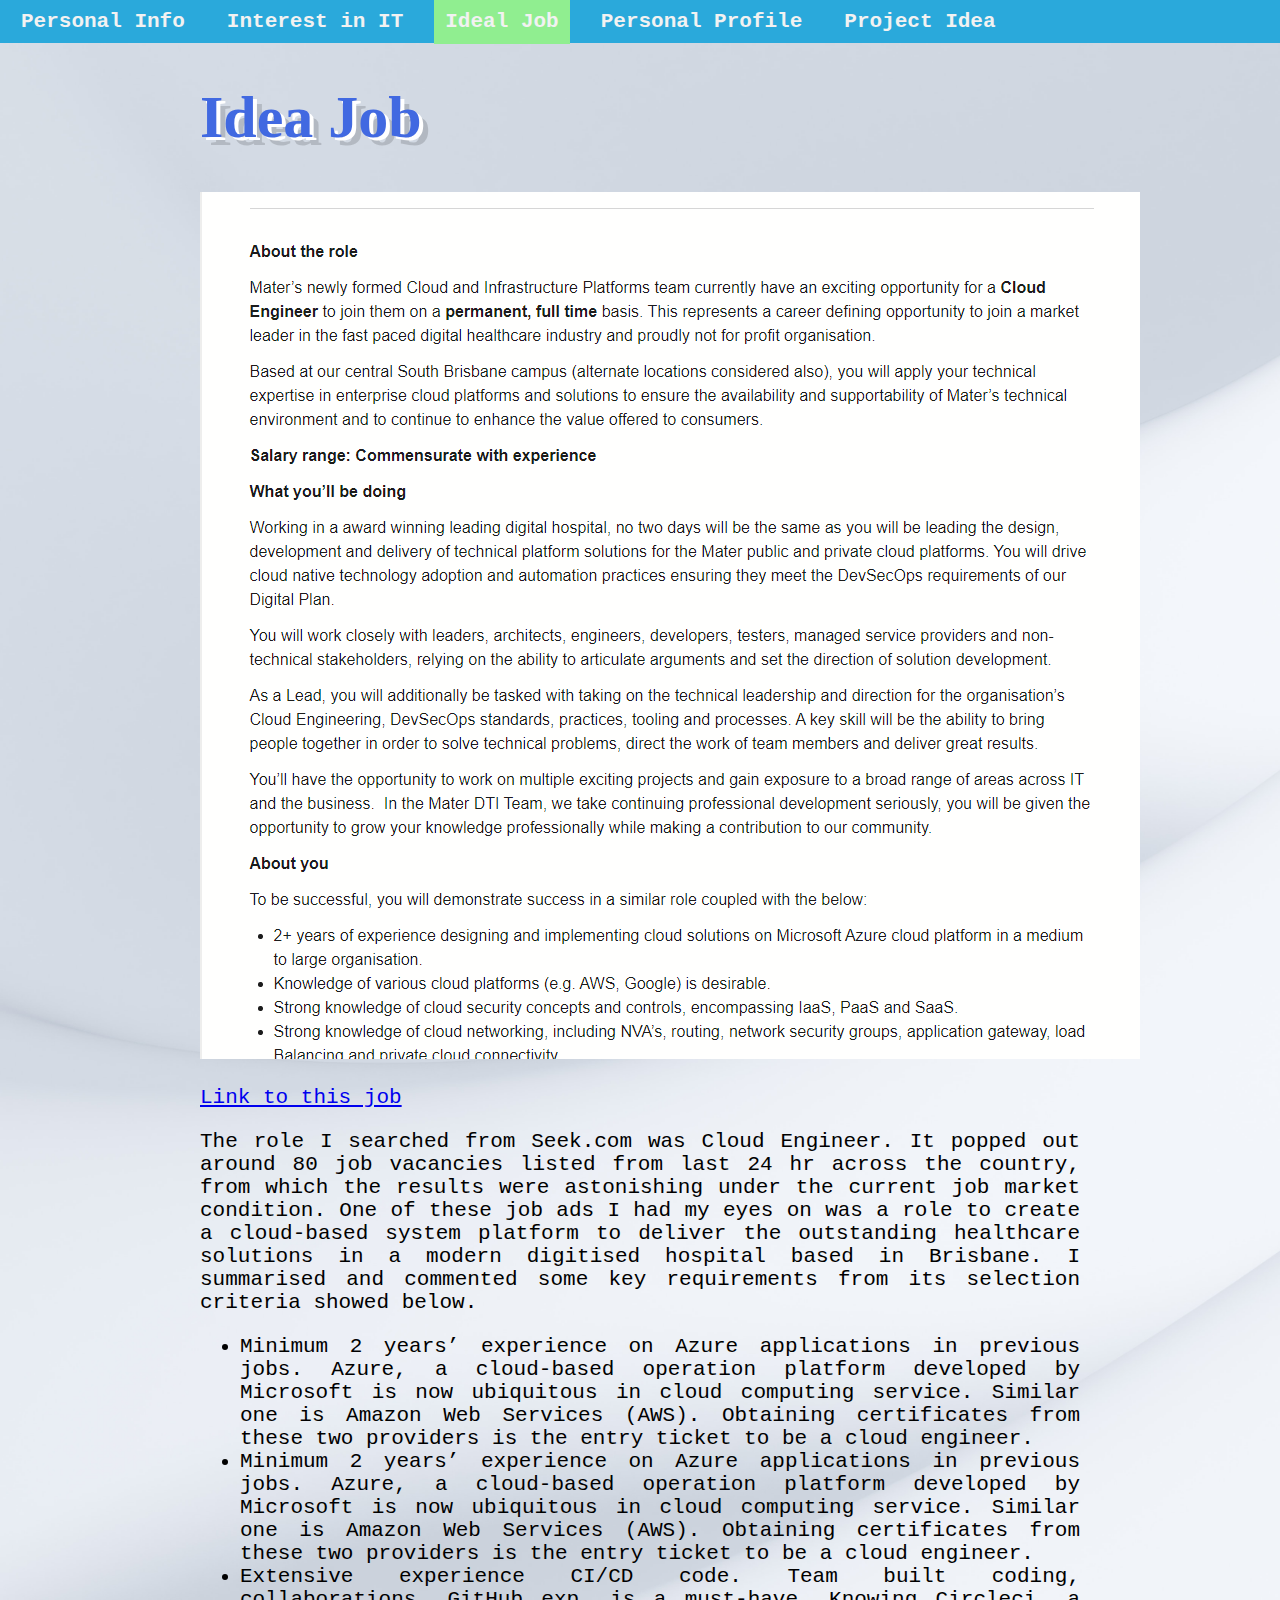
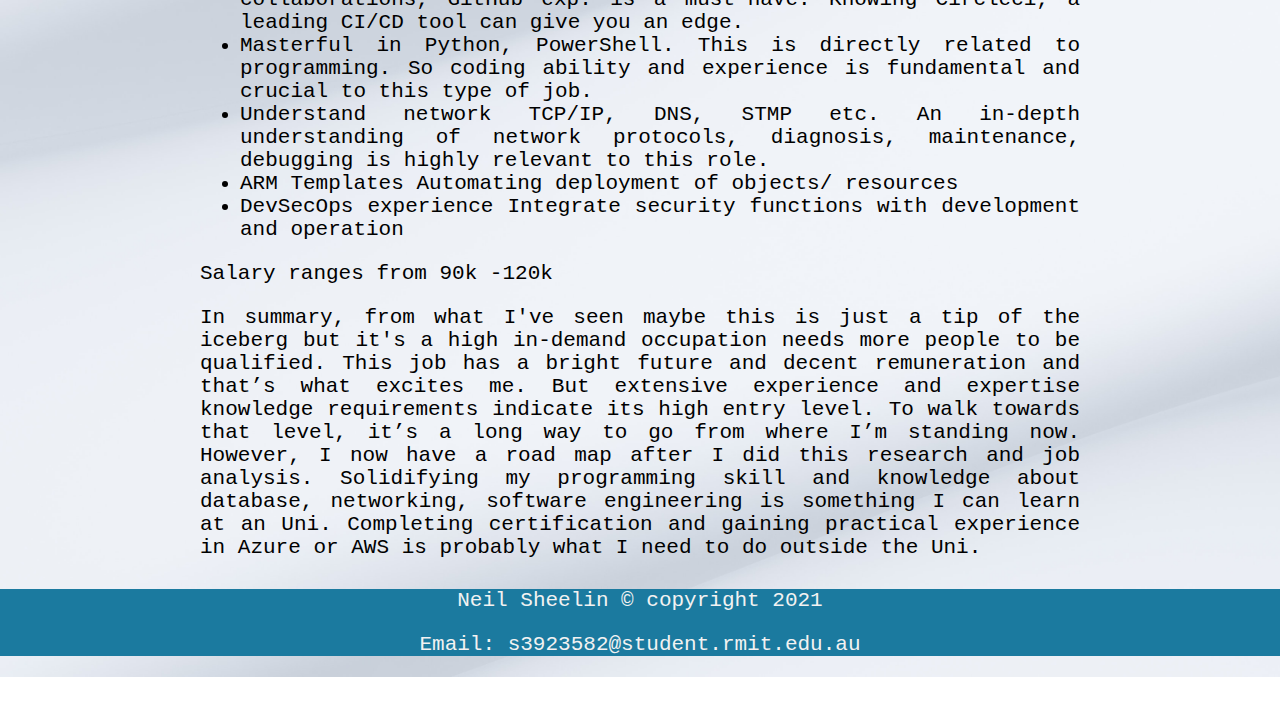
<file: ideal-job.html>
<!DOCTYPE html>
<html lang="en" dir="ltr">
<meta charset="utf-8">
    <head>
        <title>Neil's Main Page</title>
        <link href="style.css" rel="stylesheet">
    </head>
    <body>

     <header>
        <div class="nav">
             <div class="navBar">
                 <a href="index.html" rel="bar1">Personal Info</a>
             </div>

             <div class="navBar">
                 <a href="interest-it.html" rel="bar2">Interest in IT</a>
             </div>

             <div class="navBar">
                  <a class="active" href="ideal-job.html" rel="bar3">Ideal Job</a>
             </div>

             <div class="navBar">
                   <a href="personal-profile.html" rel="bar4">Personal Profile</a>
             </div>

             <div class="navBar">
                  <a href="project-idea.html" rel="bar5">Project Idea</a>
             </div>
        </div>

     </header>

     <main>
         <div class="mainM">


             <div class="content">
                 <h1>Idea Job</h1>
                 <img src="seek-job.png" alt="Seek Job Screenshot">
                 <p>
                     <a href="https://www.seek.com.au/job/53697295?type=standard#searchRequestToken=dde05da5-b461-4223-ac4c-47cb10f0f302">Link to this job</a>
                 </p>

                 <p>The role I searched from Seek.com was Cloud Engineer. It popped out around 80 job vacancies listed from last 24 hr across the country, from which the results were astonishing under the current job market condition. One of these job ads I had my eyes on was a role to create a cloud-based system platform to deliver the outstanding healthcare solutions in a modern digitised hospital based in Brisbane. I summarised and commented some key requirements from its selection criteria showed below.
                </p>
                    <ul>
                        <li>Minimum 2 years’ experience on Azure applications in previous jobs. Azure, a cloud-based operation platform developed by Microsoft is now ubiquitous in cloud computing service. Similar one is Amazon Web Services (AWS). Obtaining certificates from these two providers is the entry ticket to be a cloud engineer.</li>
                        <li>Minimum 2 years’ experience on Azure applications in previous jobs. Azure, a cloud-based operation platform developed by Microsoft is now ubiquitous in cloud computing service. Similar one is Amazon Web Services (AWS). Obtaining certificates from these two providers is the entry ticket to be a cloud engineer.</li>
                        <li>Extensive experience CI/CD code. Team built coding, collaborations, GitHub exp. is a must-have. Knowing Circleci, a leading CI/CD tool can give you an edge.</li>
                        <li>Masterful in Python, PowerShell. This is directly related to programming. So coding ability and experience is fundamental and crucial to this type of job.</li>
                        <li>Understand network TCP/IP, DNS, STMP etc. An in-depth understanding of network protocols, diagnosis, maintenance, debugging is highly relevant to this role.</li>
                        <li>ARM Templates Automating deployment of objects/ resources</li>
                        <li>DevSecOps experience Integrate security functions with development and operation</li>
                    </ul>

                <p>
                Salary ranges from 90k -120k
                </p>
                <p>
                In summary, from what I've seen maybe this is just a tip of the iceberg but it's a high in-demand occupation needs more people to be qualified. This job has a bright future and decent remuneration and that’s what excites me. But extensive experience and expertise knowledge requirements indicate its high entry level. To walk towards that level, it’s a long way to go from where I’m standing now. However, I now have a road map after I did this research and job analysis. Solidifying my programming skill and knowledge about database, networking, software engineering is something I can learn at an Uni. Completing certification and gaining practical experience in Azure or AWS is probably what I need to do outside the Uni.
                </p>

         </div>

         <div class="footer">
             <p>Neil Sheelin © copyright 2021</p>
             <p>Email: s3923582@student.rmit.edu.au</p>
         </div>
         
        </div>

     </main>

    </body>
</html>


<!--
    Magna fringilla urna porttitor rhoncus dolor purus. Malesuada bibendum arcu vitae elementum. Purus sit amet volutpat consequat.
-->
</file>
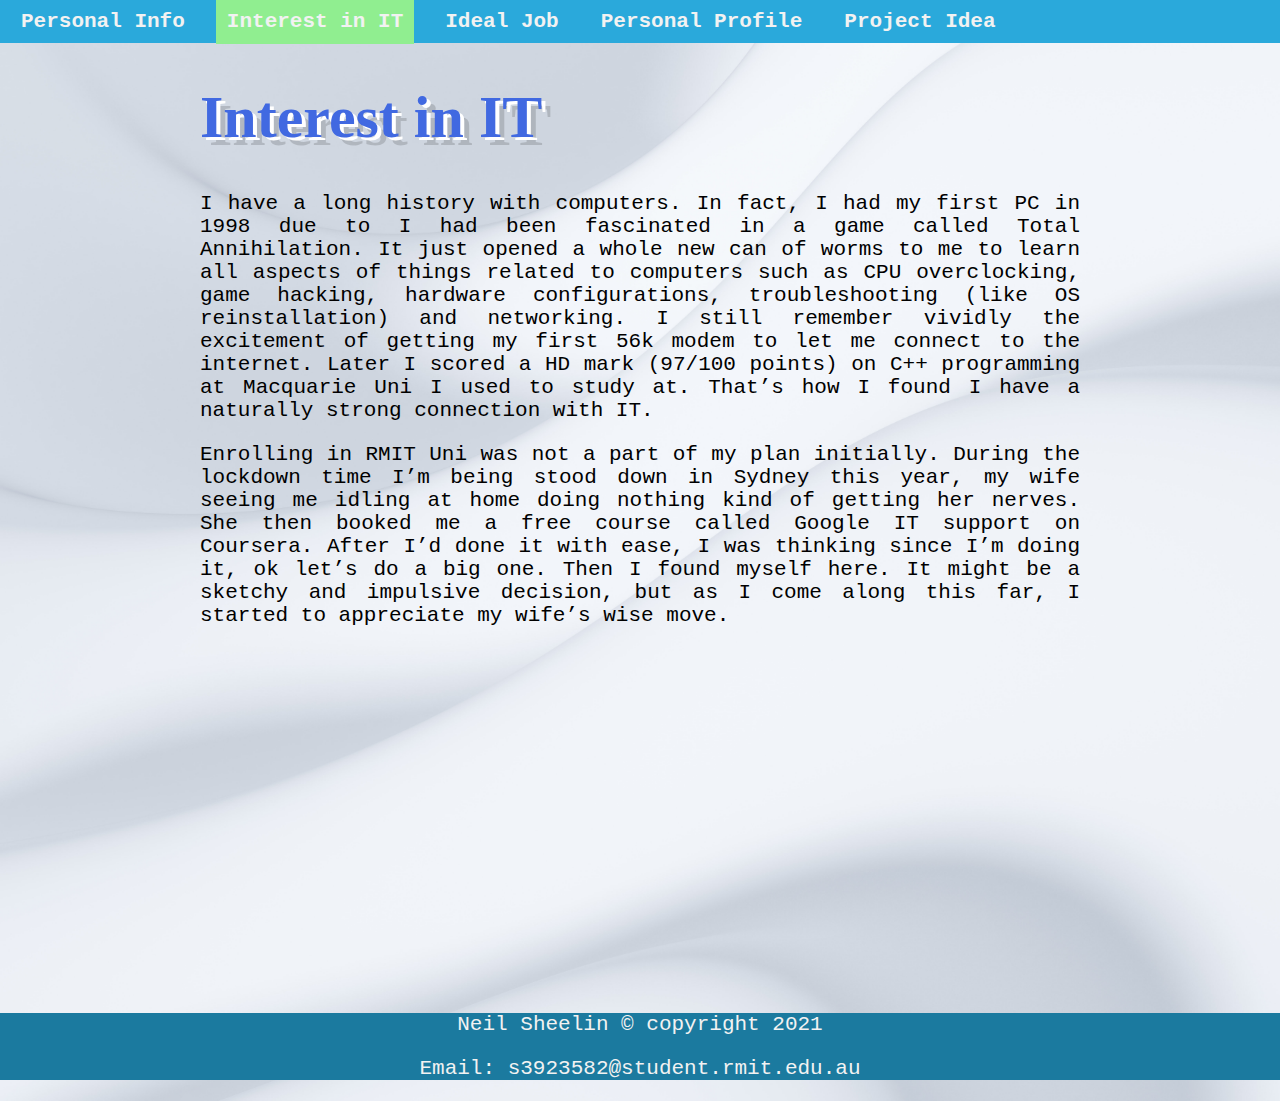
<file: interest-it.html>
<!DOCTYPE html>
<html lang="en" dir="ltr">
<meta charset="utf-8">
    <head>
        <title>Neil's Main Page</title>
        <link href="style.css" rel="stylesheet">
    </head>
    <body>

     <header>
         <div class="nav">
              <div class="navBar">
                  <a href="index.html" rel="bar1">Personal Info</a>
              </div>

              <div class="navBar">
                  <a class="active" href="interest-it.html" rel="bar2">Interest in IT</a>
              </div>

              <div class="navBar">
                   <a href="ideal-job.html" rel="bar3">Ideal Job</a>
              </div>

              <div class="navBar">
                    <a href="personal-profile.html" rel="bar4">Personal Profile</a>
              </div>

              <div class="navBar">
                   <a href="project-idea.html" rel="bar5">Project Idea</a>
              </div>
         </div>

     </header>

     <main>
         <div class="mainM">
         <div class="content">
             <h1>Interest in IT</h1>

             <p>
                I have a long history with computers. In fact, I had my first PC in 1998 due to I had been fascinated in a game called Total Annihilation. It just opened a whole new can of worms to me to learn all aspects of things related to computers such as CPU overclocking, game hacking, hardware configurations, troubleshooting (like OS reinstallation) and networking. I still remember vividly the excitement of getting my first 56k modem to let me connect to the internet. Later I scored a HD mark (97/100 points) on C++ programming at Macquarie Uni I used to study at. That’s how I found I have a naturally strong connection with IT.</p>

            <p>
                Enrolling in RMIT Uni was not a part of my plan initially. During the lockdown time I’m being stood down in Sydney this year, my wife seeing me idling at home doing nothing kind of getting her nerves. She then booked me a free course called Google IT support on Coursera. After I’d done it with ease, I was thinking since I’m doing it, ok let’s do a big one. Then I found myself here. It might be a sketchy and impulsive decision, but as I come along this far, I started to appreciate my wife’s wise move.
            </p>
         </div>



     </div>
     <div class="footer">
         <p>Neil Sheelin © copyright 2021</p>
         <p>Email: s3923582@student.rmit.edu.au</p>
     </div>
     </main>



    </body>
</html>


<!--
    Magna fringilla urna porttitor rhoncus dolor purus. Malesuada bibendum arcu vitae elementum. Purus sit amet volutpat consequat.
-->
</file>
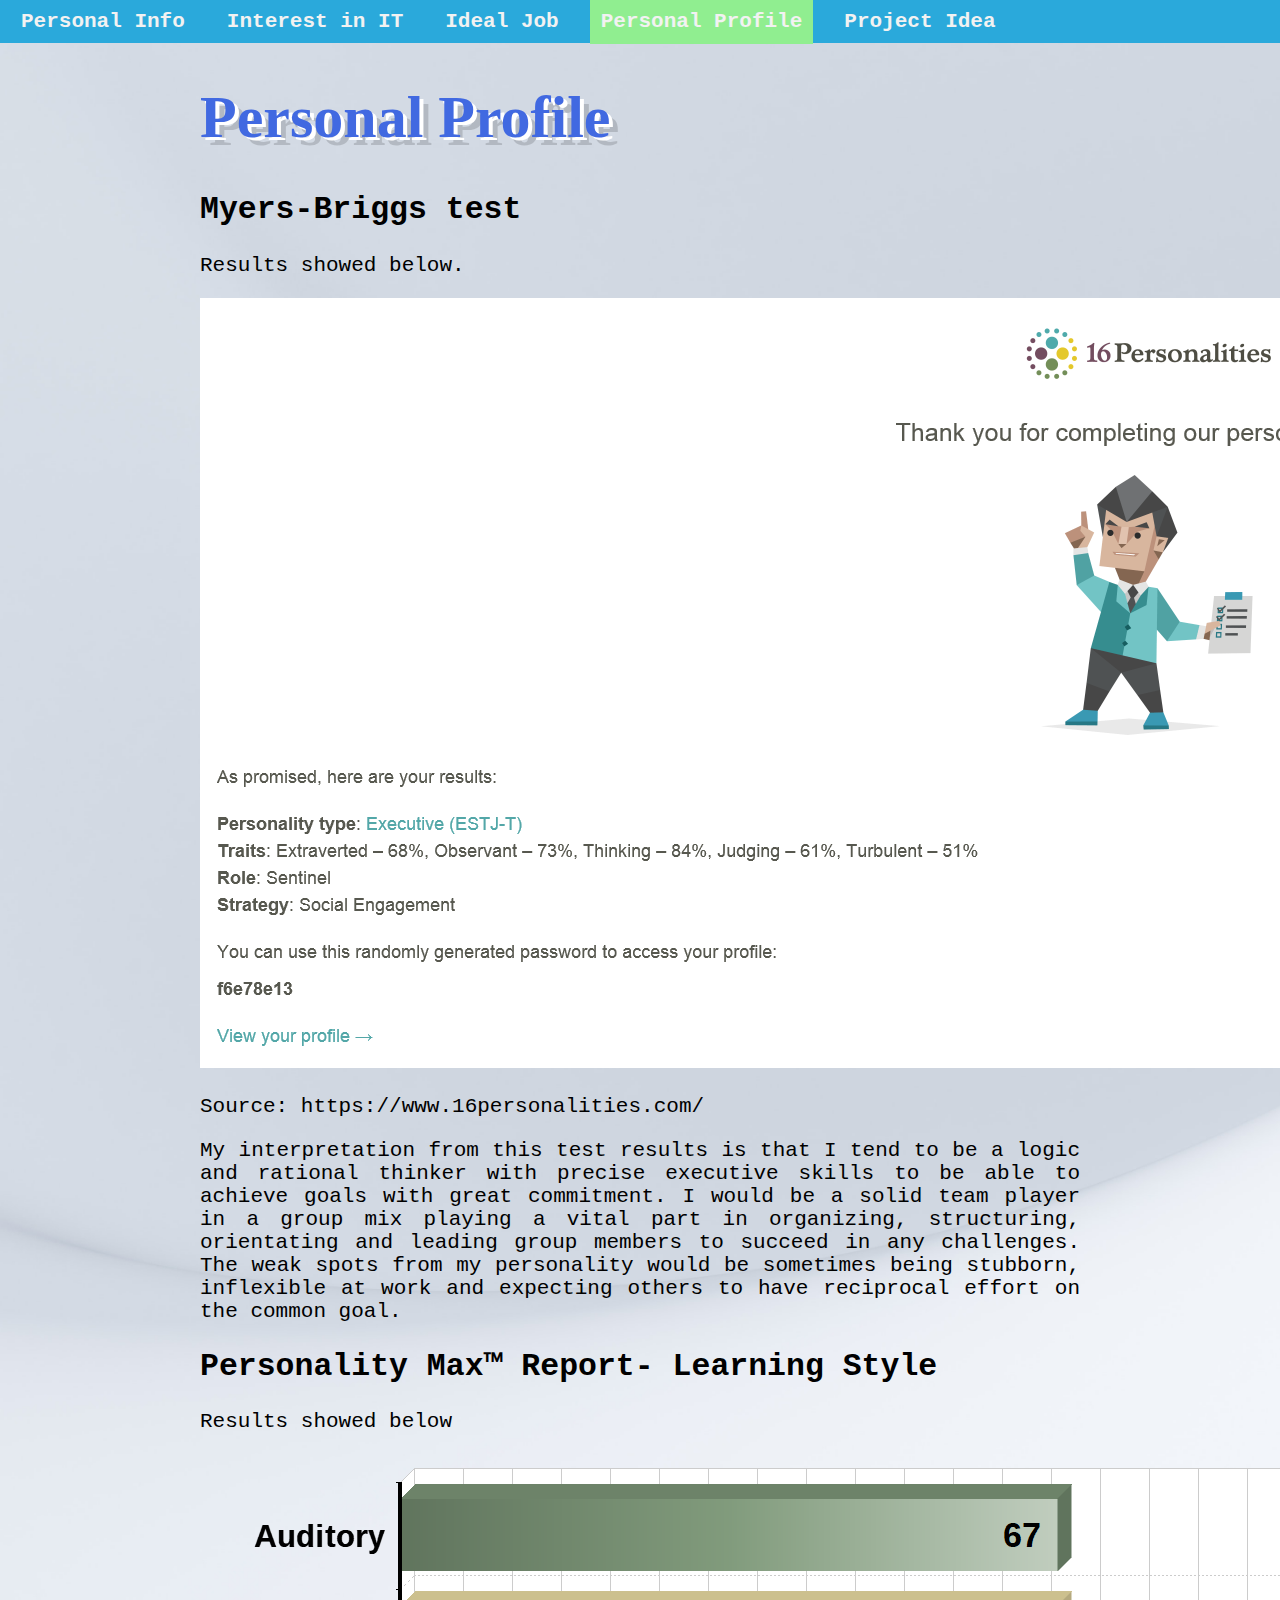
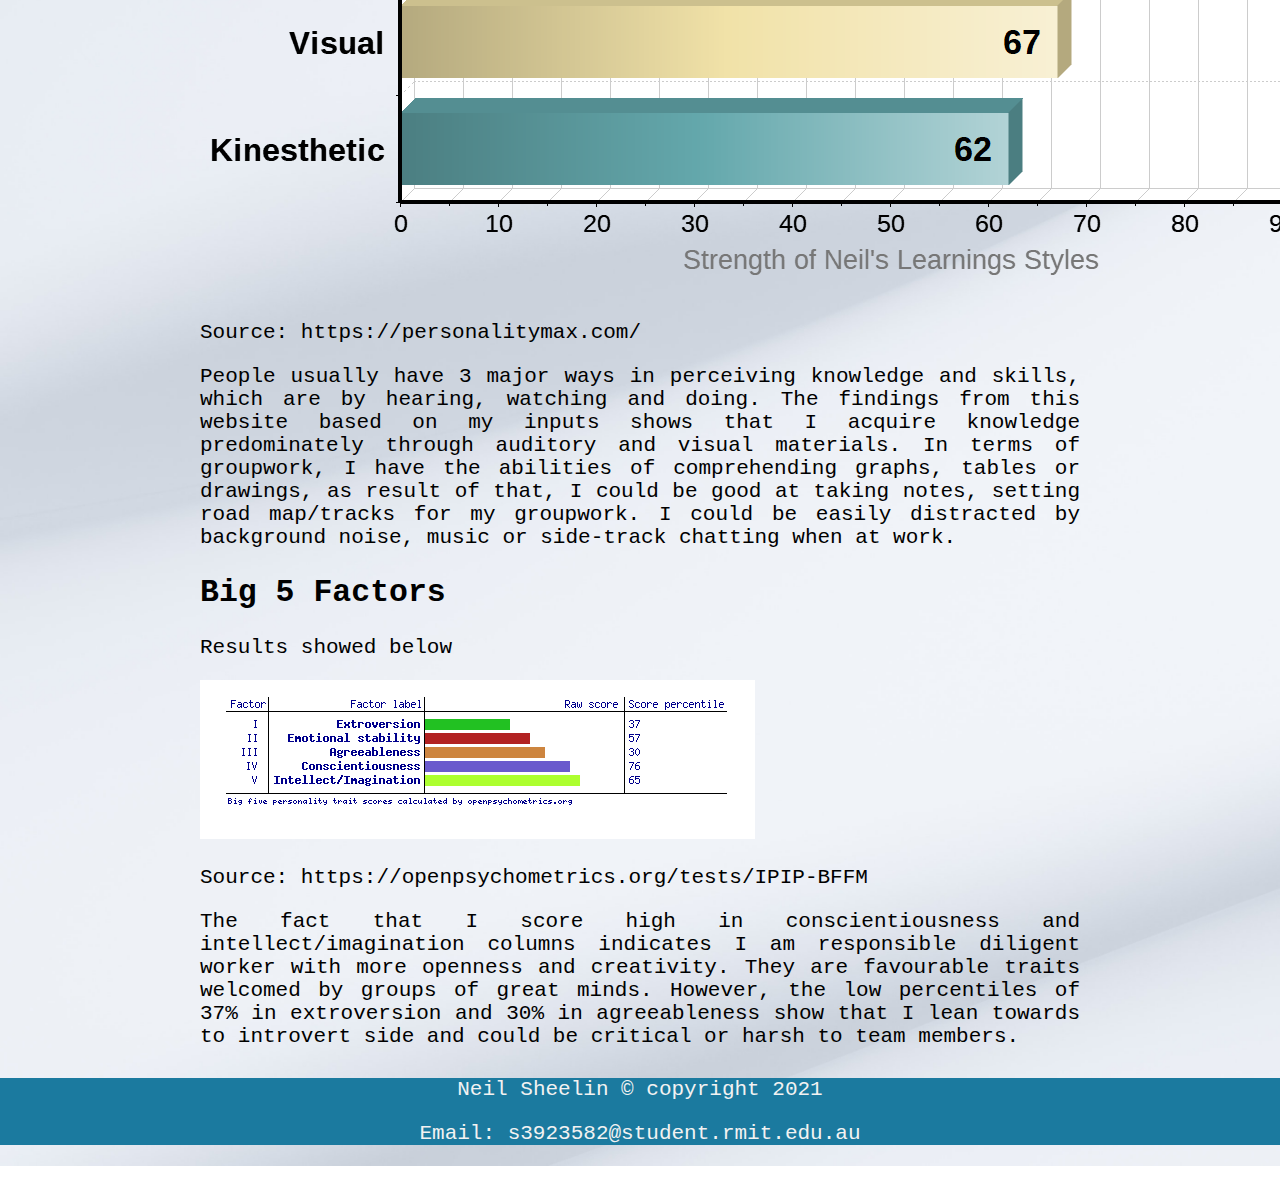
<file: personal-profile.html>
<!DOCTYPE html>
<html lang="en" dir="ltr">
<meta charset="utf-8">
    <head>
        <title>Neil's Main Page</title>
        <link href="style.css" rel="stylesheet">
    </head>
    <body>

     <header>
        <div class="nav">
             <div class="navBar">
                 <a href="index.html" rel="bar1">Personal Info</a>
             </div>

             <div class="navBar">
                 <a href="interest-it.html" rel="bar2">Interest in IT</a>
             </div>

             <div class="navBar">
                  <a href="ideal-job.html" rel="bar3">Ideal Job</a>
             </div>

             <div class="navBar">
                   <a class="active" href="personal-profile.html" rel="bar4">Personal Profile</a>
             </div>

             <div class="navBar">
                  <a href="project-idea.html" rel="bar5">Project Idea</a>
             </div>
        </div>

     </header>

     <main>
         <div class="mainM">
         <div class="content">
             <h1>Personal Profile</h1>
             <h2>Myers-Briggs test</h2>
             <p>Results showed below.</p>
             <img alt="16personalities" src="16person.png">
             <p>Source: https://www.16personalities.com/</p>
             <p>My interpretation from this test results is that I tend to be a logic and rational thinker with precise executive skills to be able to achieve goals with great commitment. I would be a solid team player in a group mix playing a vital part in organizing, structuring, orientating and leading group members to succeed in any challenges. The weak spots from my personality would be sometimes being stubborn, inflexible at work and expecting others to have reciprocal effort on the common goal.</p>

             <h2>Personality Max™ Report- Learning Style</h2>
             <p>Results showed below</p>
             <img alt="learning styles" src="p-max.png">
             <p>Source: https://personalitymax.com/</p>
             <p> People usually have 3 major ways in perceiving knowledge and skills, which are by hearing, watching and doing. The findings from this website based on my inputs shows that I acquire knowledge predominately through auditory and visual materials. In terms of groupwork, I have the abilities of comprehending graphs, tables or drawings, as result of that, I could be good at taking notes, setting road map/tracks for my groupwork. I could be easily distracted by background noise, music or side-track chatting when at work.</p>

             <h2>Big 5 Factors</h2>
             <p>Results showed below</p>
              <img alt="big5" src="big5.png">
             <p>Source: https://openpsychometrics.org/tests/IPIP-BFFM</p>
             <p>The fact that I score high in conscientiousness and intellect/imagination columns indicates I am responsible diligent worker with more openness and creativity. They are favourable traits welcomed by groups of great minds. However, the low percentiles of 37% in extroversion and 30% in agreeableness show that I lean towards to introvert side and could be critical or harsh to team members.</p>



     </div>

                       <div class="footer">
                           <p>Neil Sheelin © copyright 2021</p>
                           <p>Email: s3923582@student.rmit.edu.au</p>
                       </div>
 </div>
     </main>



    </body>
</html>


<!--
    Magna fringilla urna porttitor rhoncus dolor purus. Malesuada bibendum arcu vitae elementum. Purus sit amet volutpat consequat.
-->
</file>
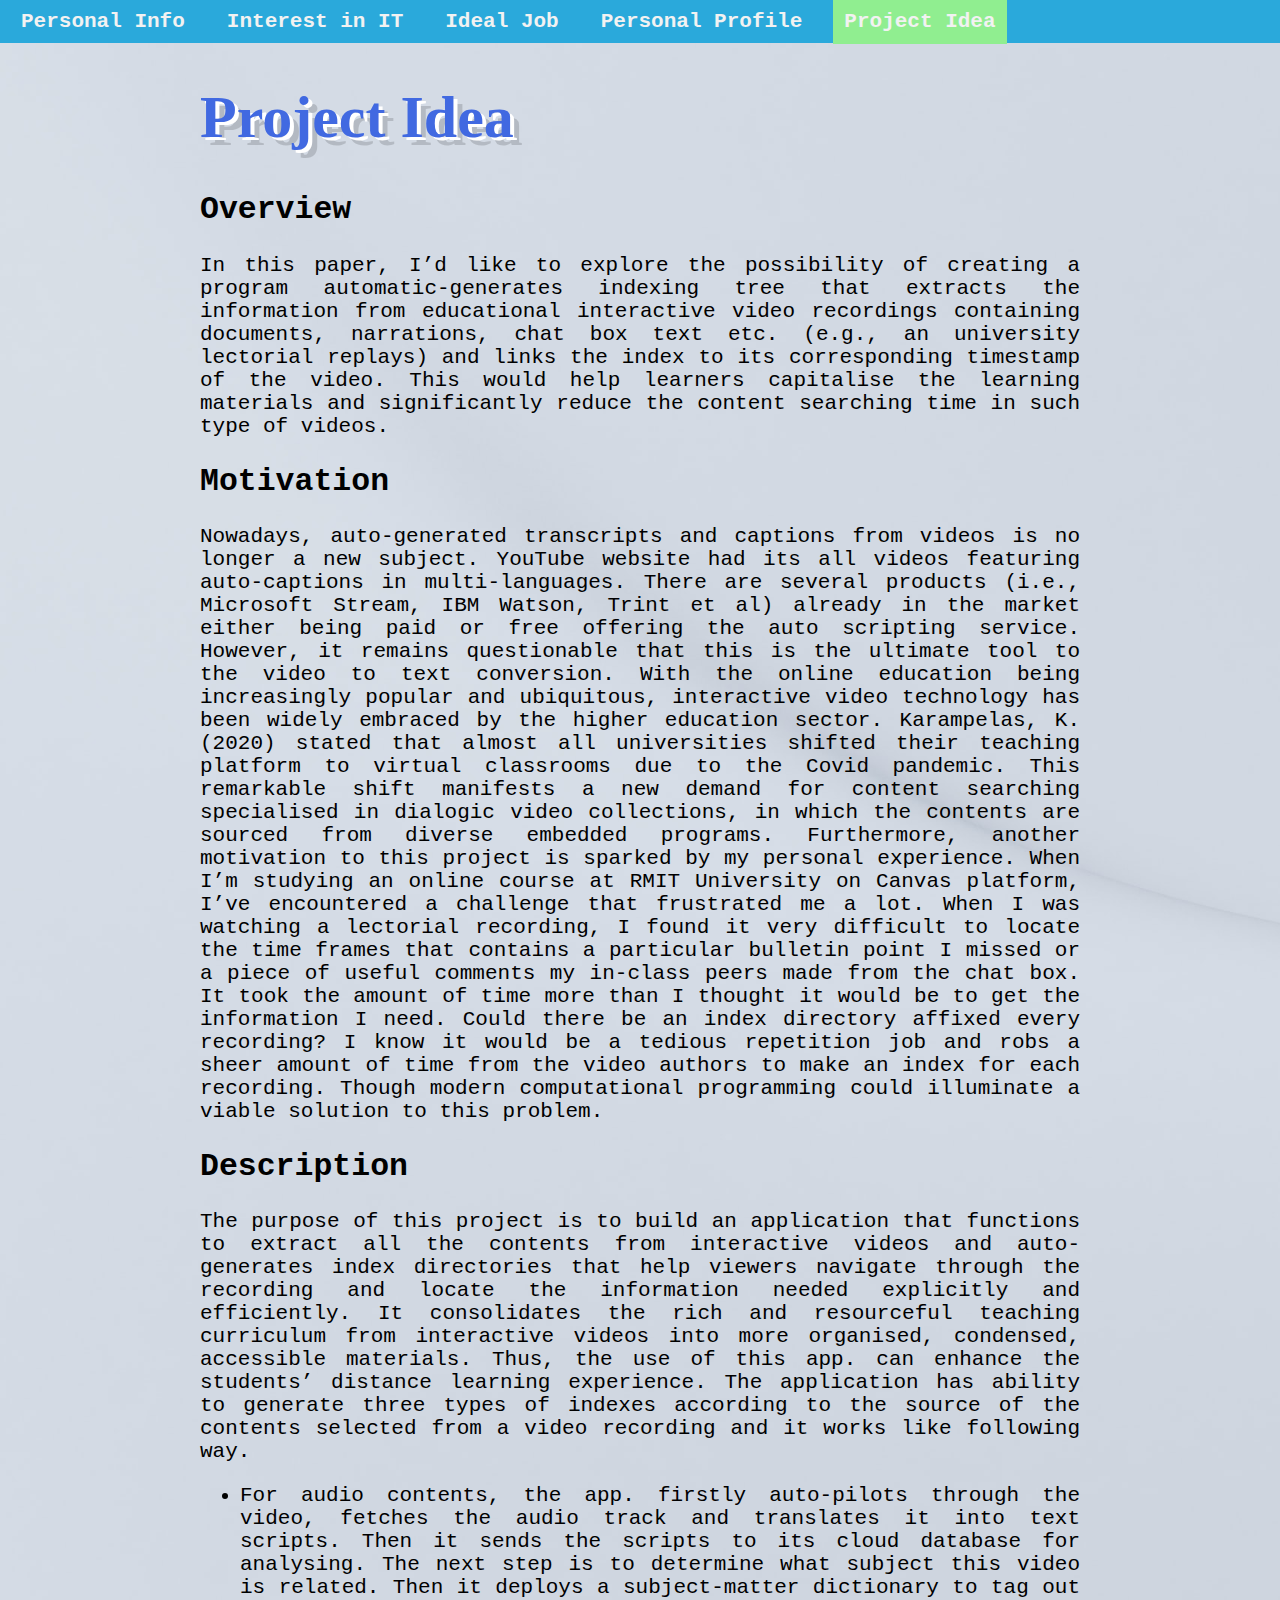
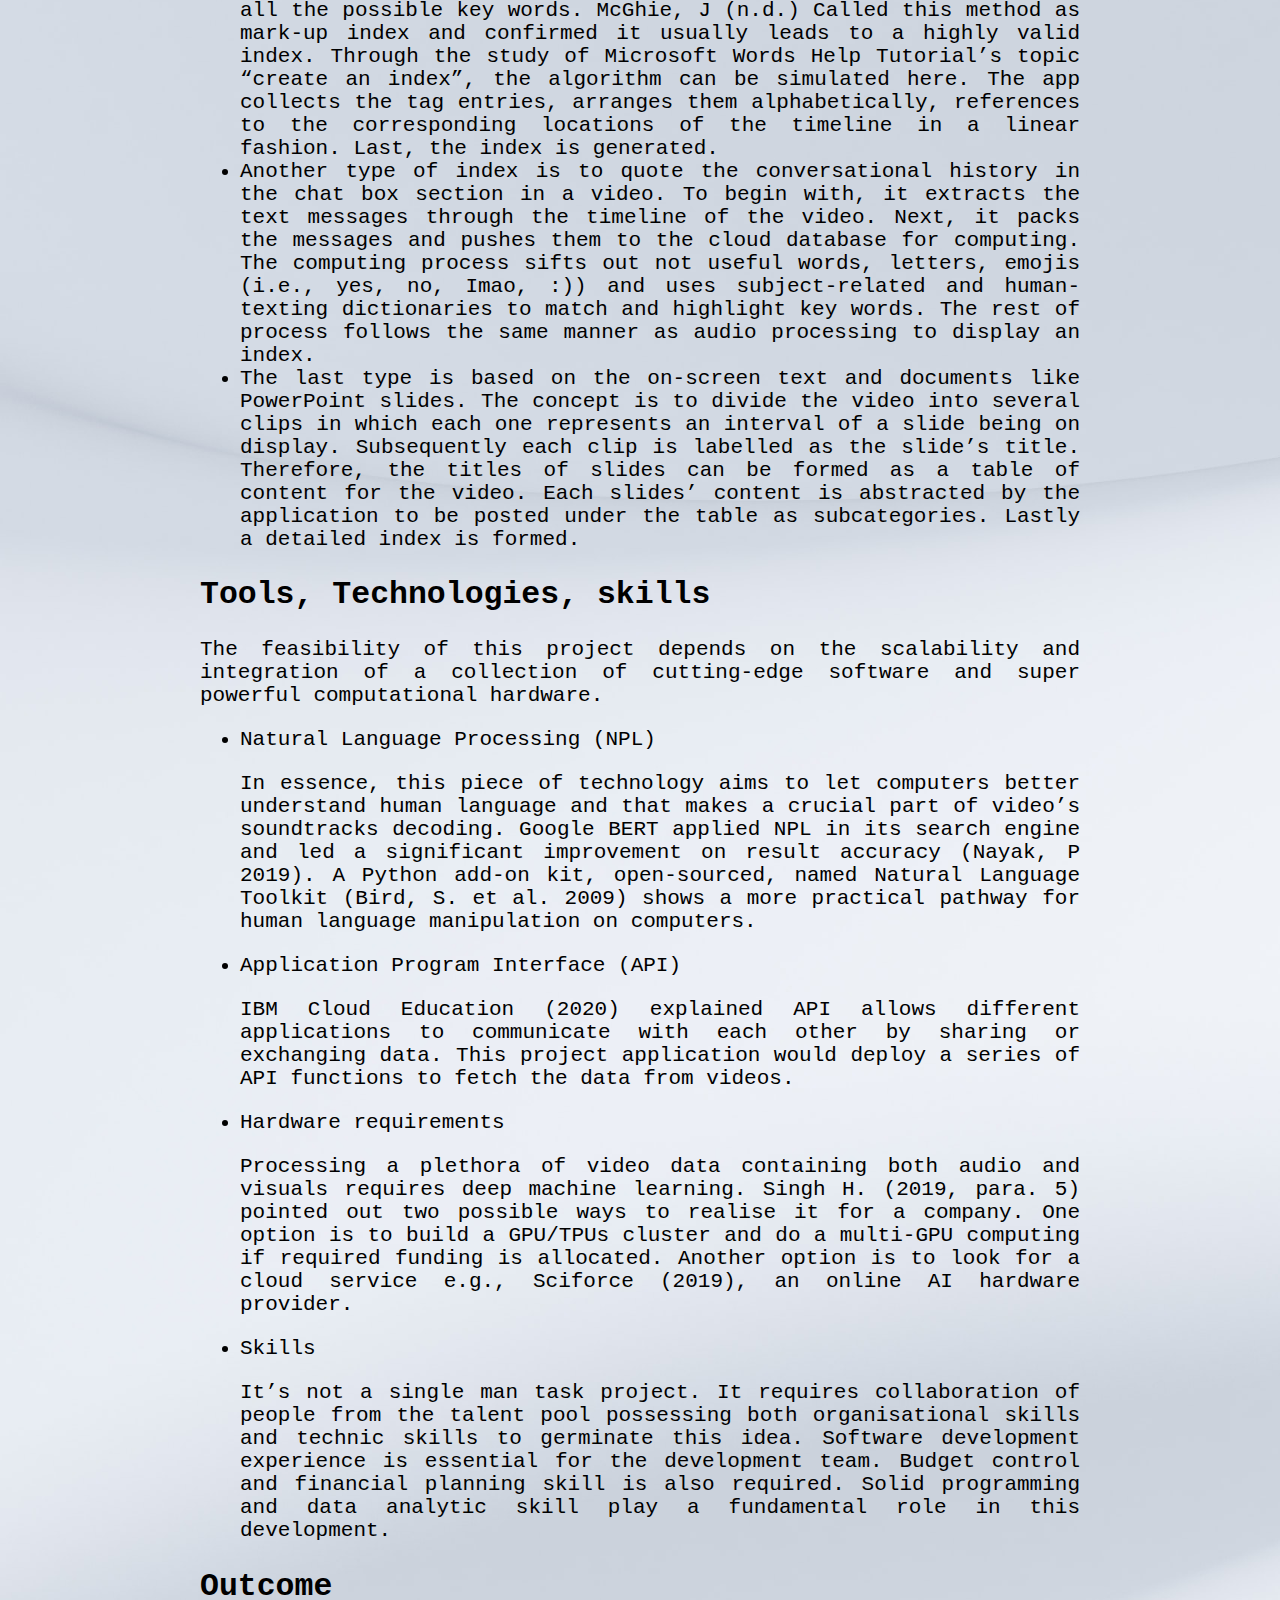
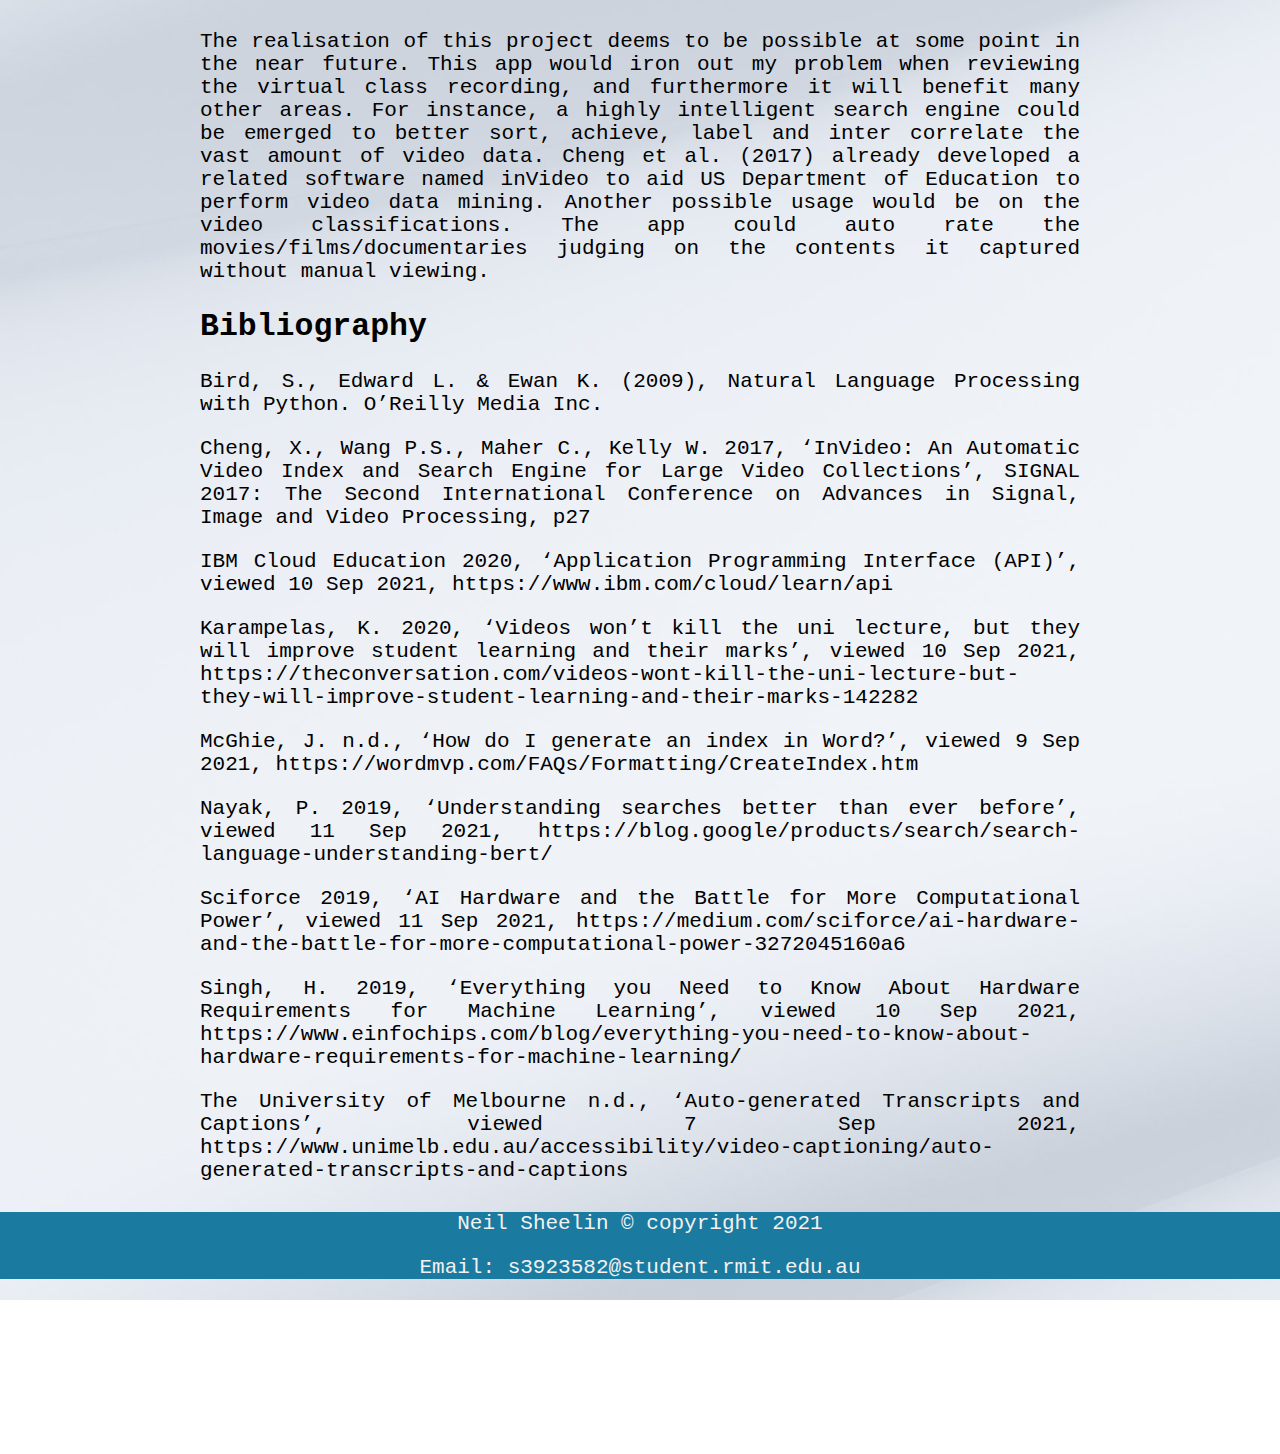
<file: project-idea.html>
<!DOCTYPE html>
<html lang="en" dir="ltr">
<meta charset="utf-8">
    <head>
        <title>Neil's Main Page</title>
        <link href="style.css" rel="stylesheet">
    </head>
    <body>

     <header>
        <div class="nav">
             <div class="navBar">
                 <a href="index.html" rel="bar1">Personal Info</a>
             </div>

             <div class="navBar">
                 <a href="interest-it.html" rel="bar2">Interest in IT</a>
             </div>

             <div class="navBar">
                  <a href="ideal-job.html" rel="bar3">Ideal Job</a>
             </div>

             <div class="navBar">
                   <a href="personal-profile.html" rel="bar4">Personal Profile</a>
             </div>

             <div class="navBar">
                  <a class="active" href="project-idea.html" rel="bar5">Project Idea</a>
             </div>
        </div>

     </header>

     <main>
          <div class="mainM">
                 <div class="content">
                     <h1>Project Idea</h1>
                     <h2>Overview</h2>
                     <p>In this paper, I’d like to explore the possibility of creating a program automatic-generates indexing tree that extracts the information from educational interactive video recordings containing documents, narrations, chat box text etc. (e.g., an university lectorial replays) and links the index to its corresponding timestamp of the video. This would help learners capitalise the learning materials and significantly reduce the content searching time in such type of videos.</p>

                     <h2>Motivation </h2>
                     <p>Nowadays, auto-generated transcripts and captions from videos is no longer a new subject. YouTube website had its all videos featuring auto-captions in multi-languages. There are several products (i.e., Microsoft Stream, IBM Watson, Trint et al) already in the market either being paid or free offering the auto scripting service. However, it remains questionable that this is the ultimate tool to the video to text conversion. With the online education being increasingly popular and ubiquitous, interactive video technology has been widely embraced by the higher education sector. Karampelas, K. (2020) stated that almost all universities shifted their teaching platform to virtual classrooms due to the Covid pandemic. This remarkable shift manifests a new demand for content searching specialised in dialogic video collections, in which the contents are sourced from diverse embedded programs. Furthermore, another motivation to this project is sparked by my personal experience. When I’m studying an online course at RMIT University on Canvas platform, I’ve encountered a challenge that frustrated me a lot. When I was watching a lectorial recording, I found it very difficult to locate the time frames that contains a particular bulletin point I missed or a piece of useful comments my in-class peers made from the chat box. It took the amount of time more than I thought it would be to get the information I need. Could there be an index directory affixed every recording? I know it would be a tedious repetition job and robs a sheer amount of time from the video authors to make an index for each recording. Though modern computational programming could illuminate a viable solution to this problem.</p>

                     <h2>Description</h2>
                     <p> The purpose of this project is to build an application that functions to extract all the contents from interactive videos and auto-generates index directories that help viewers navigate through the recording and locate the information needed explicitly and efficiently. It consolidates the rich and resourceful teaching curriculum from interactive videos into more organised, condensed, accessible materials. Thus, the use of this app. can enhance the students’ distance learning experience. The application has ability to generate three types of indexes according to the source of the contents selected from a video recording and it works like following way.</p>
                     <ul>
                         <li> For audio contents, the app. firstly auto-pilots through the video, fetches the audio track and translates it into text scripts. Then it sends the scripts to its cloud database for analysing. The next step is to determine what subject this video is related. Then it deploys a subject-matter dictionary to tag out all the possible key words. McGhie, J (n.d.) Called this method as mark-up index and confirmed it usually leads to a highly valid index. Through the study of Microsoft Words Help Tutorial’s topic “create an index”, the algorithm can be simulated here. The app collects the tag entries, arranges them alphabetically, references to the corresponding locations of the timeline in a linear fashion. Last, the index is generated.</li>
                         <li>Another type of index is to quote the conversational history in the chat box section in a video. To begin with, it extracts the text messages through the timeline of the video. Next, it packs the messages and pushes them to the cloud database for computing. The computing process sifts out not useful words, letters, emojis (i.e., yes, no, Imao, :)) and uses subject-related and human-texting dictionaries to match and highlight key words. The rest of process follows the same manner as audio processing to display an index.</li>
                         <li>The last type is based on the on-screen text and documents like PowerPoint slides. The concept is to divide the video into several clips in which each one represents an interval of a slide being on display. Subsequently each clip is labelled as the slide’s title. Therefore, the titles of slides can be formed as a table of content for the video. Each slides’ content is abstracted by the application to be posted under the table as subcategories. Lastly a detailed index is formed.</li>
                     </ul>

                     <h2>Tools, Technologies, skills</h2>
                     <p>The feasibility of this project depends on the scalability and integration of a collection of cutting-edge software and super powerful computational hardware.</p>
                     <ul>
                         <li>Natural Language Processing (NPL)</li>
                         <p> In essence, this piece of technology aims to let computers better understand human language and that makes a crucial part of video’s soundtracks decoding. Google BERT applied NPL in its search engine and led a significant improvement on result accuracy (Nayak, P 2019). A Python add-on kit, open-sourced, named Natural Language Toolkit (Bird, S. et al. 2009) shows a more practical pathway for human language manipulation on computers.</p>
                         <li>Application Program Interface (API)</li>
                         <p> IBM Cloud Education (2020) explained API allows different applications to communicate with each other by sharing or exchanging data. This project application would deploy a series of API functions to fetch the data from videos.</p>
                         <li>Hardware requirements</li>
                         <p>Processing a plethora of video data containing both audio and visuals requires deep machine learning. Singh H. (2019, para. 5) pointed out two possible ways to realise it for a company. One option is to build a GPU/TPUs cluster and do a multi-GPU computing if required funding is allocated. Another option is to look for a cloud service e.g., Sciforce (2019), an online AI hardware provider.</p>
                         <li>Skills</li>
                         <p>It’s not a single man task project. It requires collaboration of people from the talent pool possessing both organisational skills and technic skills to germinate this idea. Software development experience is essential for the development team. Budget control and financial planning skill is also required. Solid programming and data analytic skill play a fundamental role in this development.</p>
                     </ul>

                     <h2>Outcome</h2>
                     <p>The realisation of this project deems to be possible at some point in the near future. This app would iron out my problem when reviewing the virtual class recording, and furthermore it will benefit many other areas. For instance, a highly intelligent search engine could be emerged to better sort, achieve, label and inter correlate the vast amount of video data. Cheng et al. (2017) already developed a related software named inVideo to aid US Department of Education to perform video data mining. Another possible usage would be on the video classifications. The app could auto rate the movies/films/documentaries judging on the contents it captured without manual viewing.</p>

                     <h2>Bibliography</h2>
                     <p> Bird, S., Edward L. & Ewan K. (2009), Natural Language Processing with Python. O’Reilly Media Inc.</p>
                     <p>Cheng, X., Wang P.S., Maher C., Kelly W. 2017, ‘InVideo: An Automatic Video Index and Search Engine for Large Video Collections’, SIGNAL 2017: The Second International Conference on Advances in Signal, Image and Video Processing, p27</p>
                     <p>IBM Cloud Education 2020, ‘Application Programming Interface (API)’, viewed 10 Sep 2021, https://www.ibm.com/cloud/learn/api</p>
                     <p>Karampelas, K. 2020, ‘Videos won’t kill the uni lecture, but they will improve student learning and their marks’, viewed 10 Sep 2021, https://theconversation.com/videos-wont-kill-the-uni-lecture-but-they-will-improve-student-learning-and-their-marks-142282</p>
                     <p>McGhie, J. n.d., ‘How do I generate an index in Word?’, viewed 9 Sep 2021, https://wordmvp.com/FAQs/Formatting/CreateIndex.htm</p>
                     <p>Nayak, P. 2019, ‘Understanding searches better than ever before’, viewed 11 Sep 2021, https://blog.google/products/search/search-language-understanding-bert/</p>
                     <p>Sciforce 2019, ‘AI Hardware and the Battle for More Computational Power’, viewed 11 Sep 2021, https://medium.com/sciforce/ai-hardware-and-the-battle-for-more-computational-power-3272045160a6</p>
                     <p>Singh, H. 2019, ‘Everything you Need to Know About Hardware Requirements for Machine Learning’, viewed 10 Sep 2021, https://www.einfochips.com/blog/everything-you-need-to-know-about-hardware-requirements-for-machine-learning/</p>
                     <p> The University of Melbourne n.d., ‘Auto-generated Transcripts and Captions’, viewed 7 Sep 2021, https://www.unimelb.edu.au/accessibility/video-captioning/auto-generated-transcripts-and-captions</p>



                 </div>
                 
                 <div class="footer">
                     <p>Neil Sheelin © copyright 2021</p>
                     <p>Email: s3923582@student.rmit.edu.au</p>
                 </div>
        </div>

     </main>



    </body>
</html>
</file>
<file: style.css>
body{
    margin:0;
    font-size:21px;
    color:333;
    font-weight:normal;
    font-family:monospace,sans-serif;
    background-image: url("background1.jpg");
    background-repeat: repeat-y;
    background-size: cover;
    vertical-align:baseline;

}
h1{
    font-size:60px;
    font-family: Verdana, serif;
    color: royalblue;
    text-shadow: 4px 3px 0px #fff, 9px 8px 0px rgba(0,0,0,0.15);
}
h2{
    font-size:36;
}
h3{
  font-size:28px;
}
header{
    background-color:#2aa9db;


}

header a{
    color: #f2f2f2;
    text-align: center;
    padding: 11px;
    text-decoration: none;
    font-weight: bolder;
}
.mainM{
    position: relative;
    min-height: 100vh;
}
/* body text config. */
.content{
    padding:0 200px;
    width: auto;
    Margin:0 auto;
    text-align: justify;
    height: auto;



}

.footer{
    background-color: #1b7a9f;
    margin-top: 30px;
    color:#f2f2f2;
    bottom: 0;
    text-align:center;
    width: 100%;

}

.nav{
    margin:0  auto;
    display:flex;
    text-align:center;
    width: 100%;


}
/* top navBar config. */
.navBar{
    padding:10px 10px;
    margin:20 20px;
    color:white;
}
.navBar a:hover{
    background-color: white;
    color: #2aa9db;
}
.active{
    background-color: lightgreen;
}
</file>
